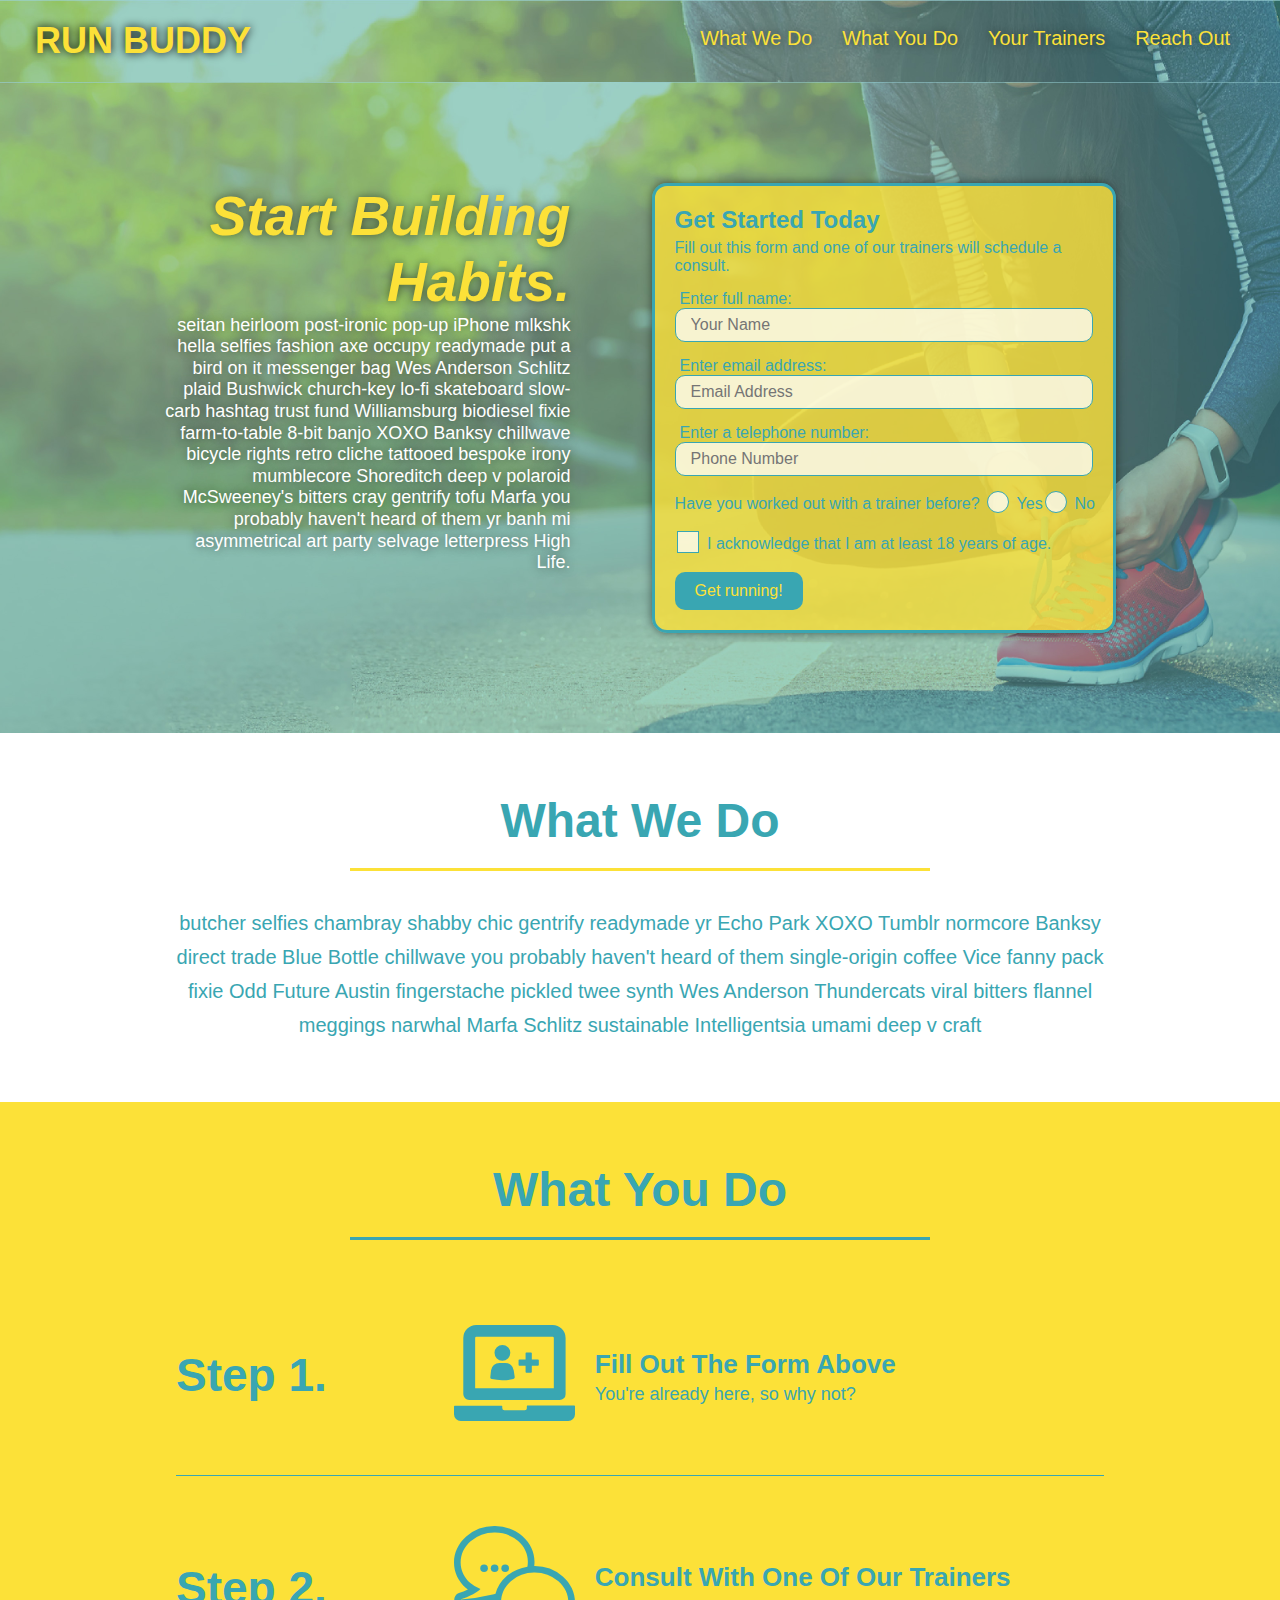
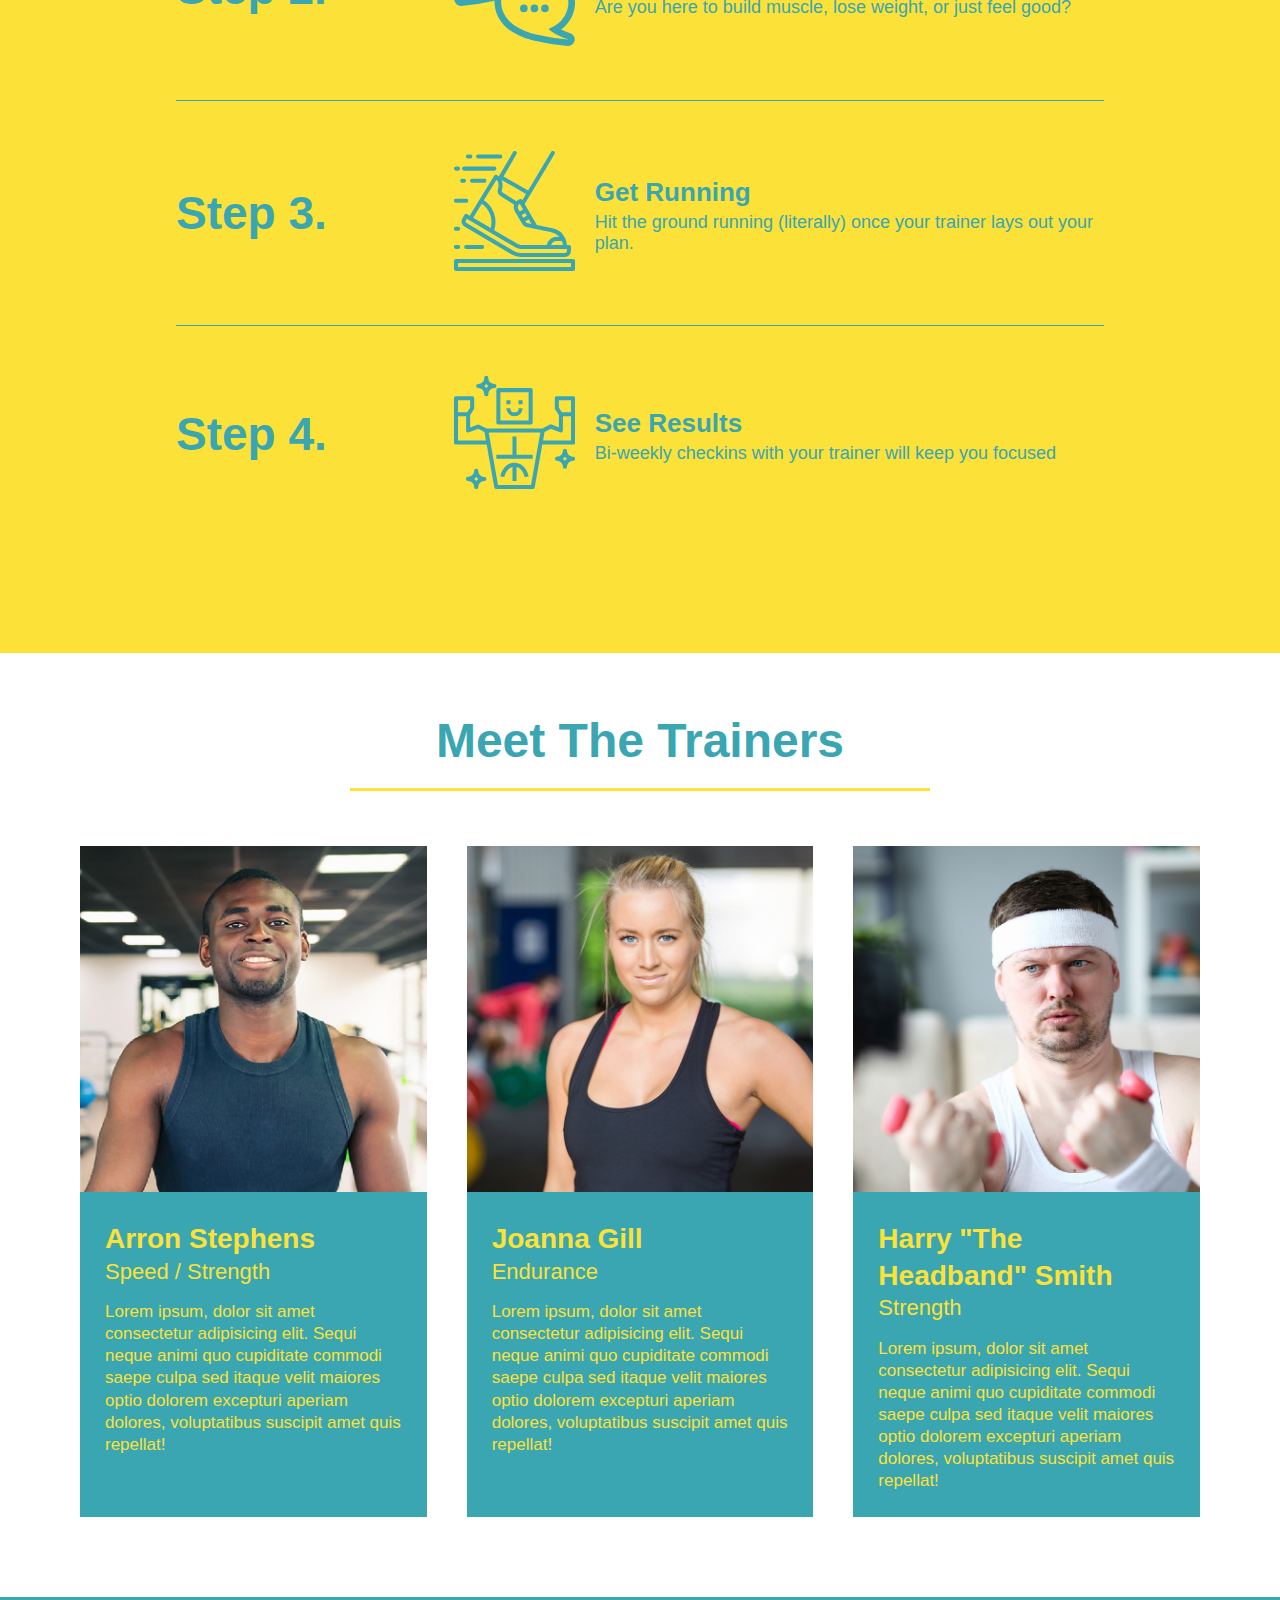
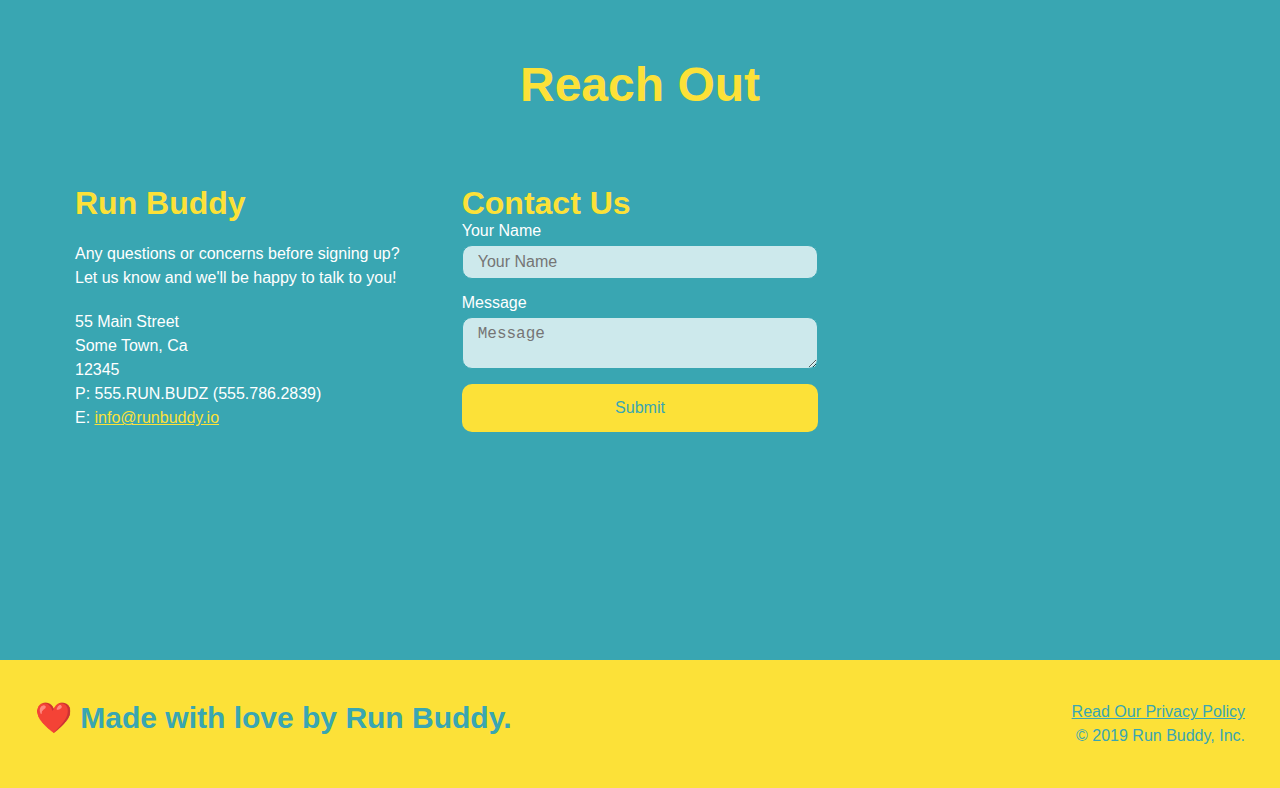
<file: index.html>
<!DOCTYPE html>
<html lang="en">

<head>
  <meta charset="UTF-8" />
  <link rel="stylesheet" href="./assets/css/style.css">
  <meta name="viewport" content="width=device-width, initial-scale=1.0" />
  <title>Run Buddy</title>
</head>

<body>
  <!-- navigation tags - block level element -->
  <header>
    <h1>
      <a href="/">RUN BUDDY</a>
    </h1>
    <nav>
      <ul>
        <li>
          <a href="#what-we-do">What We Do</a>
        </li>
        <li>
          <a href="#what-you-do">What You Do</a>
        </li>
        <li>
          <a href="#your-trainers">Your Trainers</a>
        </li>
        <li>
          <a href="#reach-out">Reach Out</a>
        </li>

      </ul>
    </nav>
  </header>
  <!-- end navigation -->

  <!-- hero/jumbotron -->
  <section class="hero">
    <div class="hero-cta">
      <h2>Start Building Habits.</h2>
      <p>
        seitan heirloom post-ironic pop-up iPhone mlkshk hella selfies fashion axe occupy readymade put a bird on it
        messenger bag Wes Anderson Schlitz plaid Bushwick church-key lo-fi skateboard slow-carb hashtag trust fund
        Williamsburg biodiesel fixie farm-to-table 8-bit banjo XOXO Banksy chillwave bicycle rights retro cliche
        tattooed bespoke irony mumblecore Shoreditch deep v polaroid McSweeney's bitters cray gentrify tofu Marfa you
        probably haven't heard of them yr banh mi asymmetrical art party selvage letterpress High Life.
      </p>
    </div>

    <div class="hero-form">
      <h3>Get Started Today</h3>
      <p>Fill out this form and one of our trainers will schedule a consult.</p>
      <form>
        <label for="name">Enter full name:</label>
        <input type="text" placeholder="Your Name" id="name" name="name" class="form-input" />
        <label for="email">Enter email address:</label>
        <input type="email" placeholder="Email Address" id="email" name="email" class="form-input" />
        <label for="phone">Enter a telephone number:</label>
        <input type="tel" placeholder="Phone Number" name="phone" id="phone" class="form-input" />
        <p>
          Have you worked out with a trainer before?
          <span class="radio-wrapper">
            <input type="radio" name="trainer-confirm" id="trainer-yes" />
            <label for="trainer-yes">Yes</label>
          </span>

          <span class="radio-wrapper">
            <input type="radio" name="trainer-confirm" id="trainer-no" />
            <label for="trainer-no">No</label>
          </span>
        </p>
        <p>

          <span class="checkbox-wrapper">
            <input type="checkbox" name="age-confirm" id="checkbox" />
            <label for="checkbox"> I acknowledge that I am at least 18 years of age. </label>



          </span>
        </p>
        <button type="submit">
          Get running!
        </button>
      </form>
    </div>
  </section>
  <!-- end header -->

  <!-- "what we do" start - <section> -->
  <section id="what-we-do" class="intro">
    <div class="flex-row">
      <h2 class="section-title primary-border">
        What We Do
      </h2>
    </div>
    <div class="flex-row">
      <p>
        butcher selfies chambray shabby chic gentrify readymade yr Echo Park XOXO Tumblr normcore Banksy direct trade
        Blue Bottle chillwave you probably haven't heard of them single-origin coffee Vice fanny pack fixie Odd Future
        Austin fingerstache pickled twee synth Wes Anderson Thundercats viral bitters flannel meggings narwhal Marfa
        Schlitz sustainable Intelligentsia umami deep v craft
      </p>
    </div>
  </section>
  <!-- end "what we do" -->

  <!-- "what you do" start -->
  <section id="what-you-do" class="steps">
    <div class="flex-row">
      <h2 class="section-title secondary-border">
        What You Do
      </h2>
    </div>
    <div class="step">
      <h3>Step 1.</h3>
      <div class="step-info">
        <div class="step-img">
          <img src="./assets/images/step-1.svg" alt="" />
        </div>
        <div class="step-text">
          <h4>Fill Out The Form Above</h4>
          <p>You're already here, so why not?</p>
        </div>
      </div>
    </div>
    <div class="step">
      <h3>Step 2.</h3>
      <div class="step-info">
        <div class="step-img">
          <img src="./assets/images/step-2.svg" alt="" />
        </div>
        <div class="step-text">
          <h4>Consult With One Of Our Trainers</h4>
          <p>Are you here to build muscle, lose weight, or just feel good?</p>
        </div>
      </div>
    </div>
    <div class="step">
      <h3>Step 3.</h3>
      <div class="step-info">
        <div class="step-img">
          <img src="./assets/images/step-3.svg" alt="" />
        </div>
        <div class="step-text">
          <h4>Get Running</h4>
          <p>Hit the ground running (literally) once your trainer lays out your plan.</p>
        </div>
      </div>
    </div>
    <div class="step">
      <h3>Step 4.</h3>
      <div class="step-info">
        <div class="step-img">
          <img src="./assets/images/step-4.svg" alt="" />
        </div>
        <div class="step-text">
          <h4>See Results</h4>
          <p>Bi-weekly checkins with your trainer will keep you focused</p>
        </div>
      </div>
    </div>
  </section>
  <!-- "what you do" end -->

  <!-- "meet the trainers" start -->
  <section id="your-trainers">
    <div class="flex-row">
      <h2 class="section-title primary-border">
        Meet The Trainers
      </h2>
    </div>

    <div class="trainers">
      <article class="trainer">
        <img src="./assets/images/trainer-1.jpg" alt="Arron Stephens in his workout clothes, ready to pump iron" />
        <div class="trainer-bio">
          <h3 class="trainer-name">Arron Stephens</h3>
          <h4 class="trainer-role">Speed / Strength</h4>
          <p>Lorem ipsum, dolor sit amet consectetur adipisicing elit. Sequi neque animi quo cupiditate commodi saepe
            culpa sed itaque velit maiores optio dolorem excepturi aperiam dolores, voluptatibus suscipit amet quis
            repellat!</p>
        </div>
      </article>

      <article class="trainer">
        <img src="./assets/images/trainer-2.jpg" alt="Joanna Gill cooling off after a work out" />
        <div class="trainer-bio">
          <h3 class="trainer-name">Joanna Gill</h3>
          <h4 class="trainer-role">Endurance</h4>
          <p>Lorem ipsum, dolor sit amet consectetur adipisicing elit. Sequi neque animi quo cupiditate commodi saepe
            culpa sed itaque velit maiores optio dolorem excepturi aperiam dolores, voluptatibus suscipit amet quis
            repellat!</p>
        </div>
      </article>

      <article class="trainer">
        <img src="./assets/images/trainer-3.jpg"
          alt="Harry Smith wearing a headband and lifting comically small pink weights" />
        <div class="trainer-bio">
          <h3 class="trainer-name">Harry "The Headband" Smith</h3>
          <h4 class="trainer-role">Strength</h4>
          <p>Lorem ipsum, dolor sit amet consectetur adipisicing elit. Sequi neque animi quo cupiditate commodi saepe
            culpa sed itaque velit maiores optio dolorem excepturi aperiam dolores, voluptatibus suscipit amet quis
            repellat!</p>
        </div>
      </article>
    </div>
  </section>
  <!-- "meet the trainers" end -->

  <!-- "reach out" start -->
  <section id="reach-out" class="contact">
    <div class="flex-row">
      <h2 class="section-title secondary-border">
        Reach Out
      </h2>
    </div>

    <div class="contact-info">
      <div>
        <h3>Run Buddy</h3>
        <p>
          Any questions or concerns before signing up?
          <br />
          Let us know and we'll be happy to talk to you!
        </p>

        <address>
          55 Main Street <br />
          Some Town, Ca <br />
          12345<br />
          P: 555.RUN.BUDZ (555.786.2839)<br />
          E: <a href="mailto:info@runbuddy.io">info@runbuddy.io</a>
        </address>

      </div>

      <div class="contact-form">
        <h3>Contact Us</h3>
        <form>
          <label for="contact-name">Your Name</label>
          <input type="text" id="contact-name" placeholder="Your Name" />

          <label for="contact-message">Message</label>
          <textarea id="contact-message" placeholder="Message"></textarea>

          <button type="submit">Submit</button>
        </form>
      </div>

      <iframe
        src="https://www.google.com/maps/embed?pb=!1m14!1m12!1m3!1d12182.30520634488!2d-74.0652613!3d40.2407219!2m3!1f0!2f0!3f0!3m2!1i1024!2i768!4f13.1!5e0!3m2!1sen!2sus!4v1561060983193!5m2!1sen!2sus"
        frameborder="0" style="border:0" allowfullscreen>
      </iframe>
    </div>
  </section>
  <!-- "reach out" end -->

  <!-- footer -->
  <footer>
    <h2>❤️ Made with love by Run Buddy.</h2>
    <div>
      <a href="./privacy-policy.html">Read Our Privacy Policy</a><br />
      &copy; 2019 Run Buddy, Inc.
    </div>
  </footer>
  <!-- footer end -->
</body>

</html>
</file>
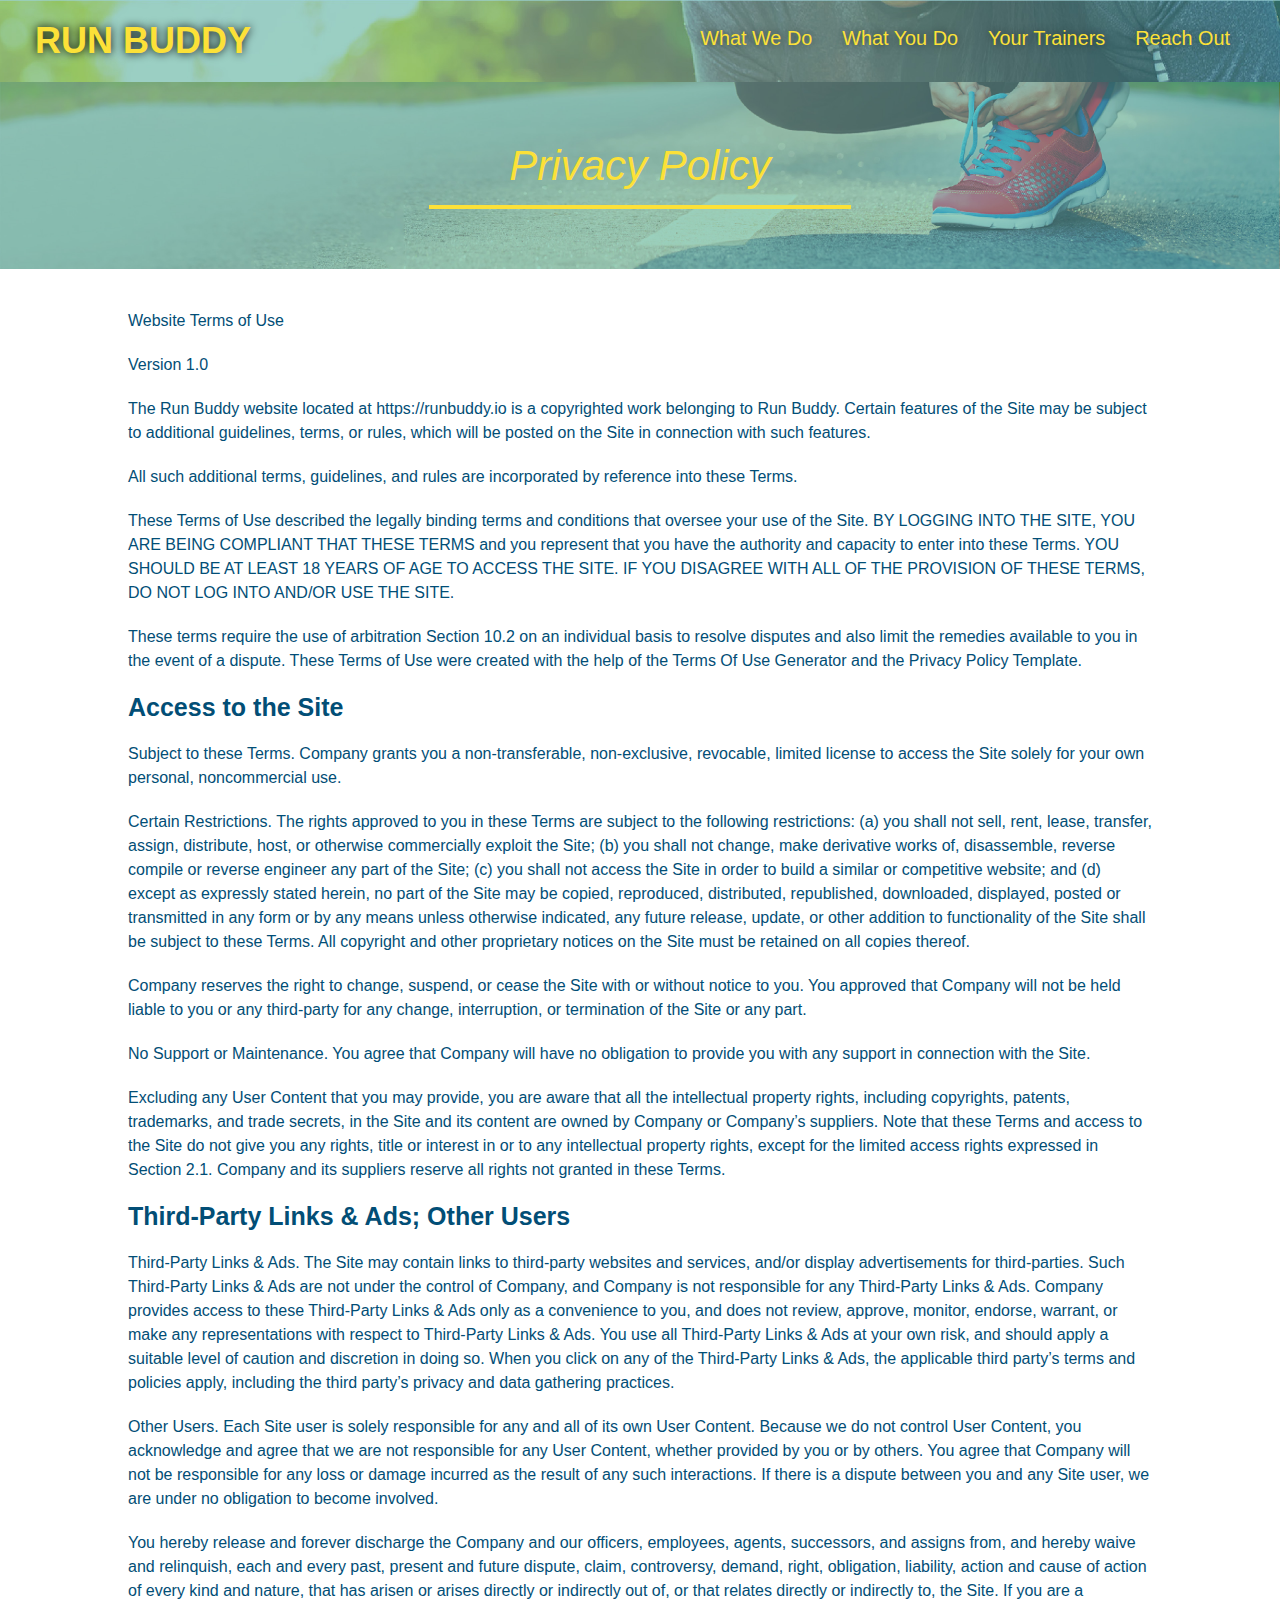
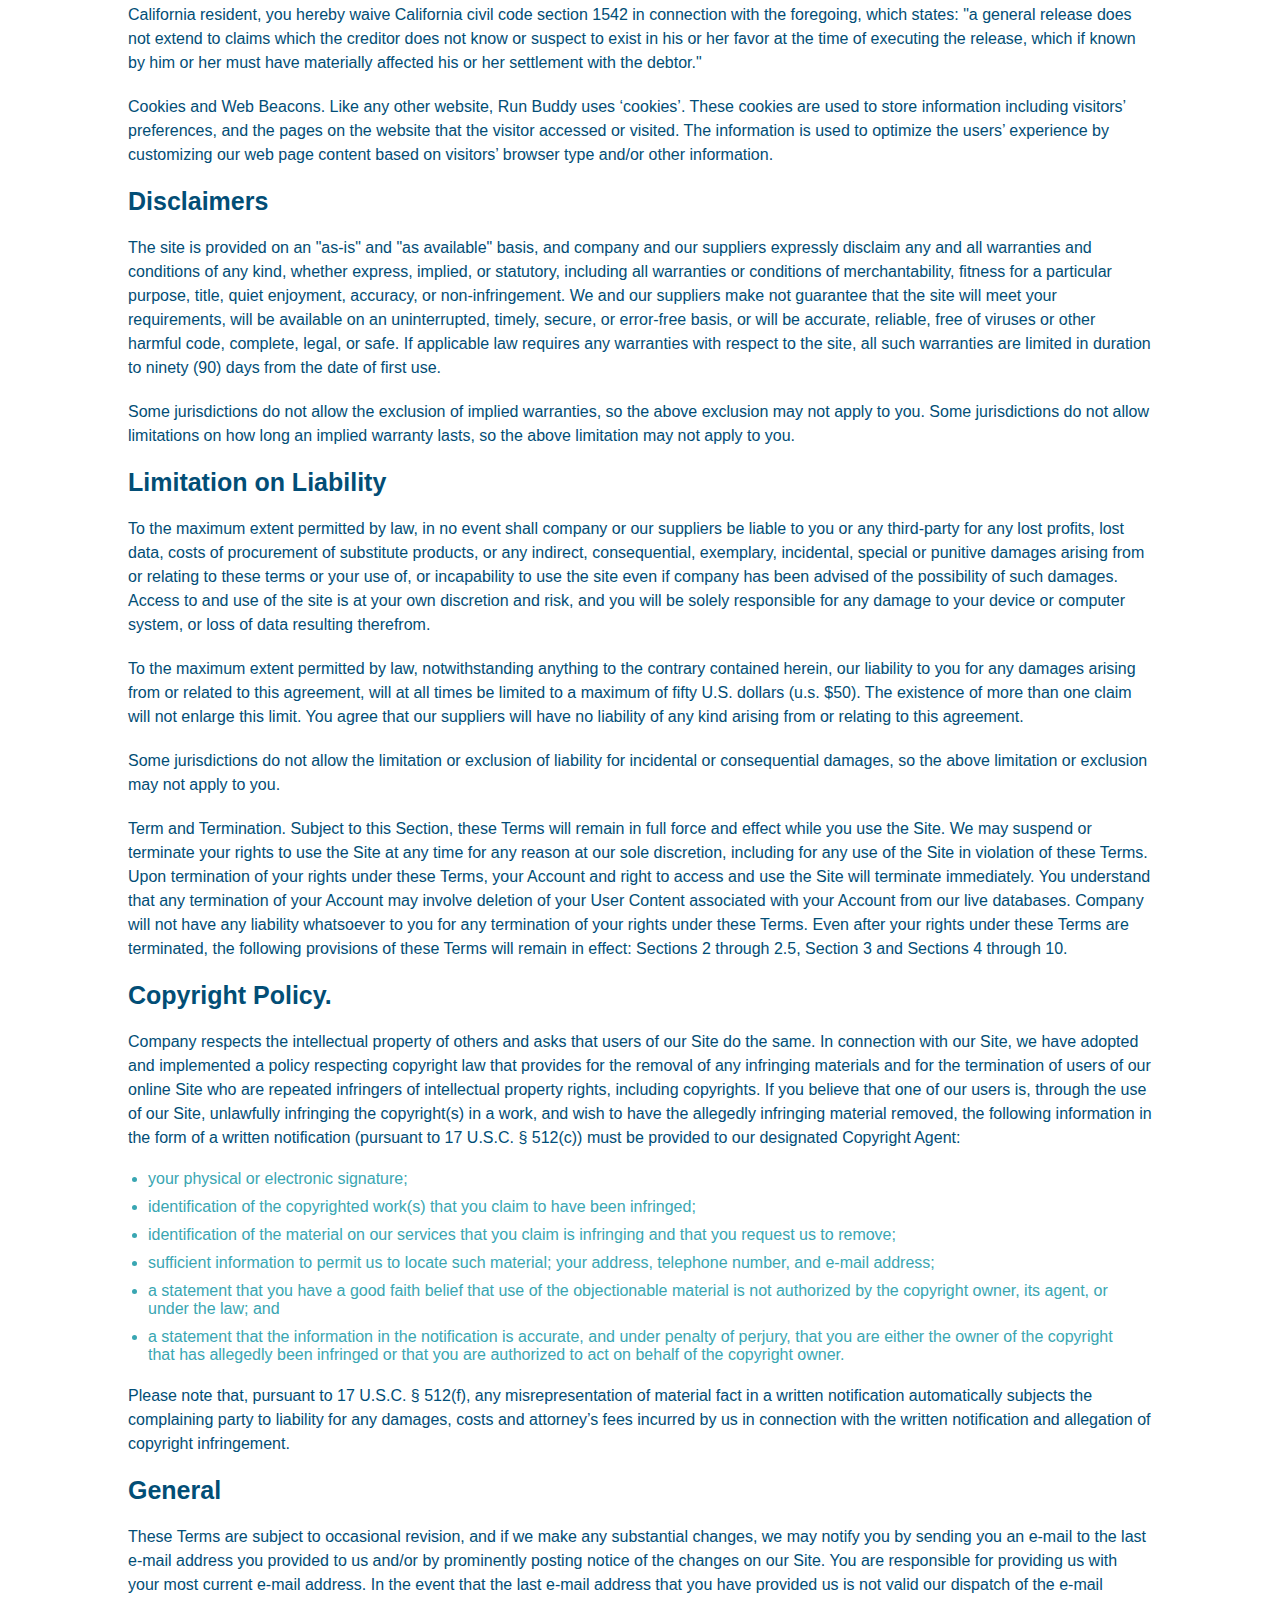
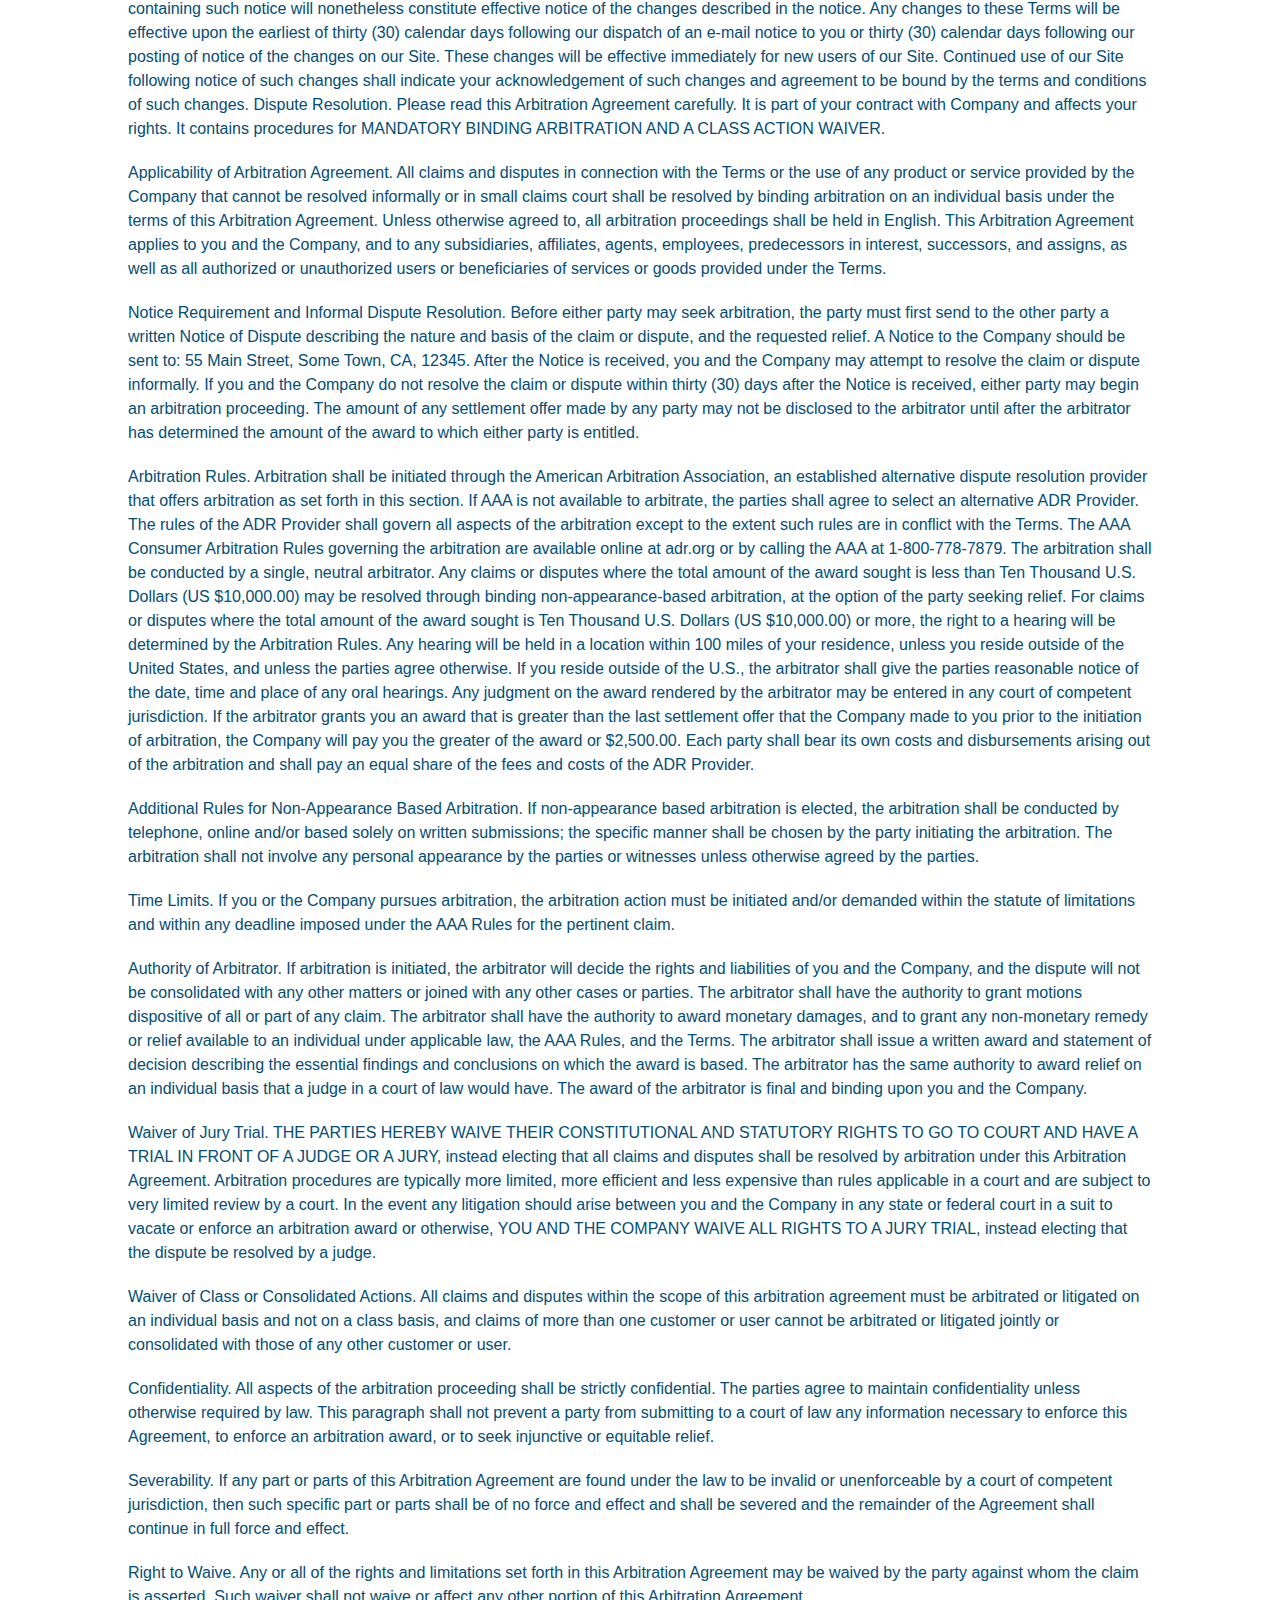
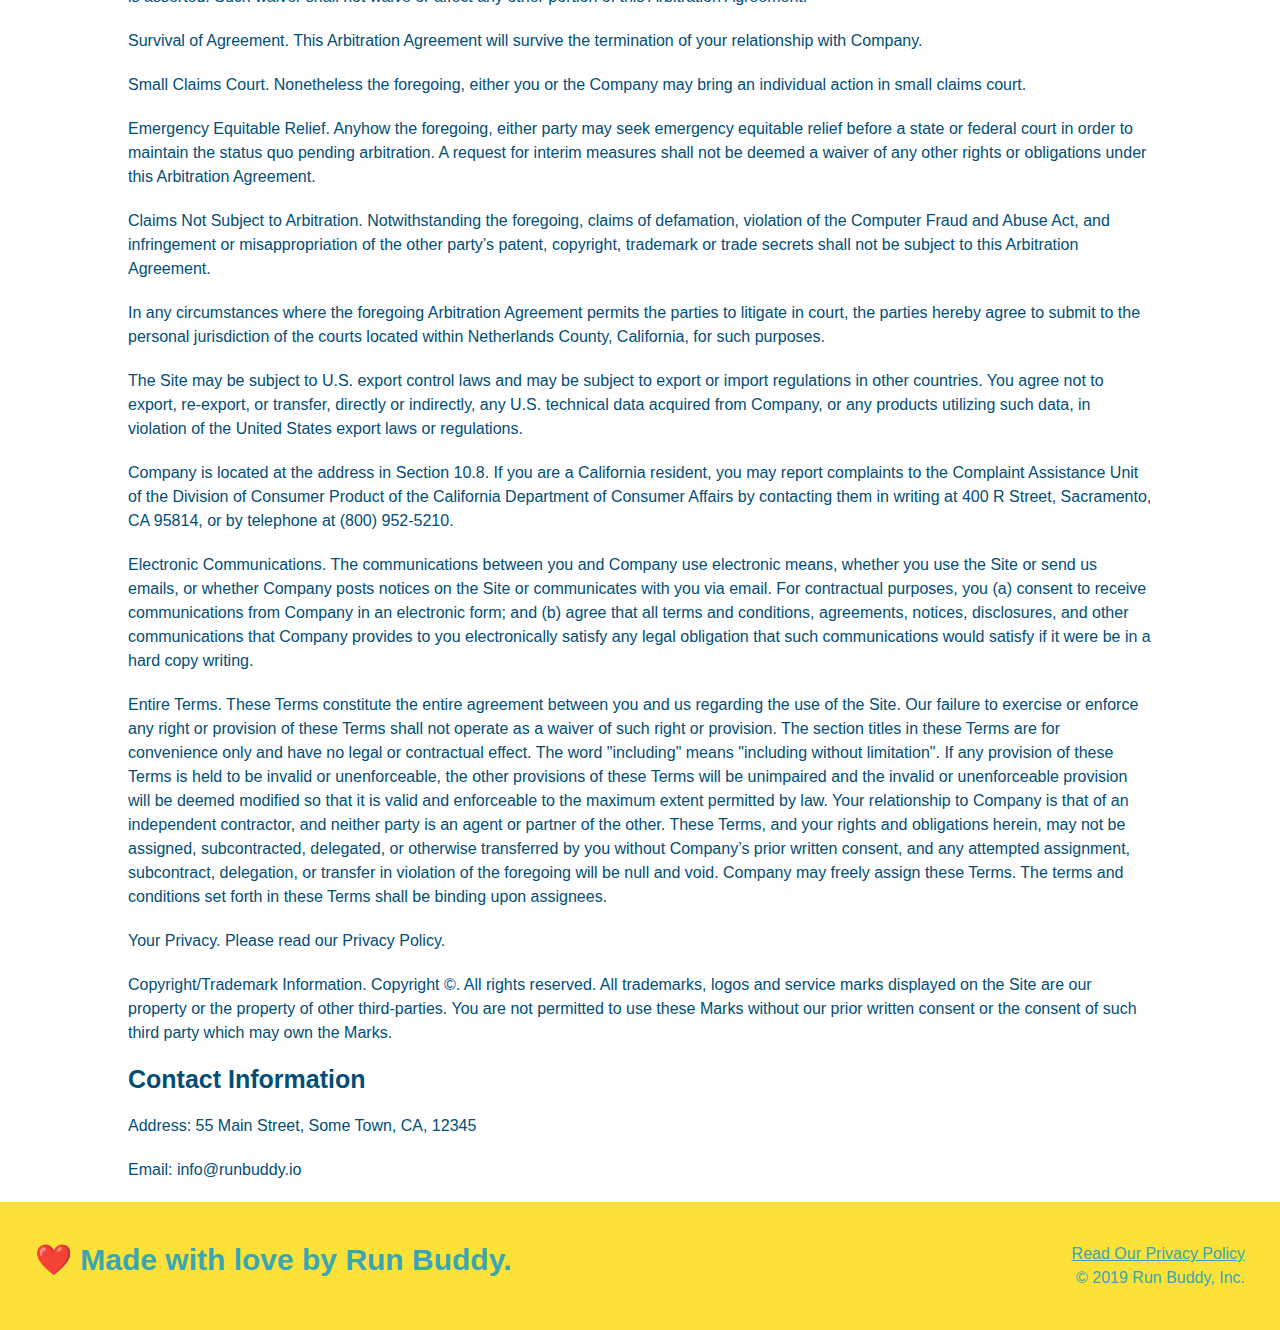
<file: privacy-policy.html>
<!DOCTYPE html>
<html lang="en">
  <head>
    <meta charset="UTF-8" />
    <link rel="stylesheet" href="./assets/css/style.css" />
    <link rel="stylesheet" href="./assets/css/secondary-styles.css" />
    <meta name="viewport" content="width=device-width, initial-scale=1.0" />
    <title>Run Buddy - Privacy Policy</title>
  </head>
  <body>
    <header>
      <h1>
        <a href="./index.html">RUN BUDDY</a>
      </h1>
      <nav>
        <ul>
          <li>
            <a href="./index.html#what-we-do">What We Do</a>
          </li>
          <li>
            <a href="./index.html#what-you-do">What You Do</a>
          </li>
          <li>
            <a href="./index.html#your-trainers">Your Trainers</a>
          </li>
          <li>
            <a href="./index.html#reach-out">Reach Out</a>
          </li>
        </ul>
      </nav>
    </header>
    <!-- end navigation -->

    <!-- hero/jumbotron -->
    <section class="hero">
      <h2 class="page-title">
        Privacy Policy
      </h2>
    </section>

    <!-- body copy -->
    <article class="secondary-content">
      <p>
        Website Terms of Use
      </p>

      <p>
        Version 1.0
      </p>

      <p>
        The Run Buddy website located at https://runbuddy.io is a copyrighted work belonging to Run Buddy. Certain
        features of the Site may be subject to additional guidelines, terms, or rules, which will be posted on the Site
        in connection with such features.
      </p>

      <p>
        All such additional terms, guidelines, and rules are incorporated by reference into these Terms.
      </p>

      <p>
        These Terms of Use described the legally binding terms and conditions that oversee your use of the Site. BY
        LOGGING INTO THE SITE, YOU ARE BEING COMPLIANT THAT THESE TERMS and you represent that you have the authority
        and capacity to enter into these Terms. YOU SHOULD BE AT LEAST 18 YEARS OF AGE TO ACCESS THE SITE. IF YOU
        DISAGREE WITH ALL OF THE PROVISION OF THESE TERMS, DO NOT LOG INTO AND/OR USE THE SITE.
      </p>

      <p>
        These terms require the use of arbitration Section 10.2 on an individual basis to resolve disputes and also
        limit the remedies available to you in the event of a dispute. These Terms of Use were created with the help of
        the Terms Of Use Generator and the Privacy Policy Template.
      </p>

      <h3>
        Access to the Site
      </h3>

      <p>
        Subject to these Terms. Company grants you a non-transferable, non-exclusive, revocable, limited license to
        access the Site solely for your own personal, noncommercial use.
      </p>

      <p>
        Certain Restrictions. The rights approved to you in these Terms are subject to the following restrictions: (a)
        you shall not sell, rent, lease, transfer, assign, distribute, host, or otherwise commercially exploit the Site;
        (b) you shall not change, make derivative works of, disassemble, reverse compile or reverse engineer any part of
        the Site; (c) you shall not access the Site in order to build a similar or competitive website; and (d) except
        as expressly stated herein, no part of the Site may be copied, reproduced, distributed, republished, downloaded,
        displayed, posted or transmitted in any form or by any means unless otherwise indicated, any future release,
        update, or other addition to functionality of the Site shall be subject to these Terms. All copyright and other
        proprietary notices on the Site must be retained on all copies thereof.
      </p>

      <p>
        Company reserves the right to change, suspend, or cease the Site with or without notice to you. You approved
        that Company will not be held liable to you or any third-party for any change, interruption, or termination of
        the Site or any part.
      </p>

      <p>
        No Support or Maintenance. You agree that Company will have no obligation to provide you with any support in
        connection with the Site.
      </p>

      <p>
        Excluding any User Content that you may provide, you are aware that all the intellectual property rights,
        including copyrights, patents, trademarks, and trade secrets, in the Site and its content are owned by Company
        or Company’s suppliers. Note that these Terms and access to the Site do not give you any rights, title or
        interest in or to any intellectual property rights, except for the limited access rights expressed in Section
        2.1. Company and its suppliers reserve all rights not granted in these Terms.
      </p>

      <h3>
        Third-Party Links & Ads; Other Users
      </h3>

      <p>
        Third-Party Links & Ads. The Site may contain links to third-party websites and services, and/or display
        advertisements for third-parties. Such Third-Party Links & Ads are not under the control of Company, and Company
        is not responsible for any Third-Party Links & Ads. Company provides access to these Third-Party Links & Ads
        only as a convenience to you, and does not review, approve, monitor, endorse, warrant, or make any
        representations with respect to Third-Party Links & Ads. You use all Third-Party Links & Ads at your own risk,
        and should apply a suitable level of caution and discretion in doing so. When you click on any of the
        Third-Party Links & Ads, the applicable third party’s terms and policies apply, including the third party’s
        privacy and data gathering practices.
      </p>

      <p>
        Other Users. Each Site user is solely responsible for any and all of its own User Content. Because we do not
        control User Content, you acknowledge and agree that we are not responsible for any User Content, whether
        provided by you or by others. You agree that Company will not be responsible for any loss or damage incurred as
        the result of any such interactions. If there is a dispute between you and any Site user, we are under no
        obligation to become involved.
      </p>

      <p>
        You hereby release and forever discharge the Company and our officers, employees, agents, successors, and
        assigns from, and hereby waive and relinquish, each and every past, present and future dispute, claim,
        controversy, demand, right, obligation, liability, action and cause of action of every kind and nature, that has
        arisen or arises directly or indirectly out of, or that relates directly or indirectly to, the Site. If you are
        a California resident, you hereby waive California civil code section 1542 in connection with the foregoing,
        which states: "a general release does not extend to claims which the creditor does not know or suspect to exist
        in his or her favor at the time of executing the release, which if known by him or her must have materially
        affected his or her settlement with the debtor."
      </p>

      <p>
        Cookies and Web Beacons. Like any other website, Run Buddy uses ‘cookies’. These cookies are used to store
        information including visitors’ preferences, and the pages on the website that the visitor accessed or visited.
        The information is used to optimize the users’ experience by customizing our web page content based on visitors’
        browser type and/or other information.
      </p>

      <h3>
        Disclaimers
      </h3>

      <p>
        The site is provided on an "as-is" and "as available" basis, and company and our suppliers expressly disclaim
        any and all warranties and conditions of any kind, whether express, implied, or statutory, including all
        warranties or conditions of merchantability, fitness for a particular purpose, title, quiet enjoyment, accuracy,
        or non-infringement. We and our suppliers make not guarantee that the site will meet your requirements, will be
        available on an uninterrupted, timely, secure, or error-free basis, or will be accurate, reliable, free of
        viruses or other harmful code, complete, legal, or safe. If applicable law requires any warranties with respect
        to the site, all such warranties are limited in duration to ninety (90) days from the date of first use.
      </p>

      <p>
        Some jurisdictions do not allow the exclusion of implied warranties, so the above exclusion may not apply to
        you. Some jurisdictions do not allow limitations on how long an implied warranty lasts, so the above limitation
        may not apply to you.
      </p>

      <h3>
        Limitation on Liability
      </h3>

      <p>
        To the maximum extent permitted by law, in no event shall company or our suppliers be liable to you or any
        third-party for any lost profits, lost data, costs of procurement of substitute products, or any indirect,
        consequential, exemplary, incidental, special or punitive damages arising from or relating to these terms or
        your use of, or incapability to use the site even if company has been advised of the possibility of such
        damages. Access to and use of the site is at your own discretion and risk, and you will be solely responsible
        for any damage to your device or computer system, or loss of data resulting therefrom.
      </p>

      <p>
        To the maximum extent permitted by law, notwithstanding anything to the contrary contained herein, our liability
        to you for any damages arising from or related to this agreement, will at all times be limited to a maximum of
        fifty U.S. dollars (u.s. $50). The existence of more than one claim will not enlarge this limit. You agree that
        our suppliers will have no liability of any kind arising from or relating to this agreement.
      </p>

      <p>
        Some jurisdictions do not allow the limitation or exclusion of liability for incidental or consequential
        damages, so the above limitation or exclusion may not apply to you.
      </p>

      <p>
        Term and Termination. Subject to this Section, these Terms will remain in full force and effect while you use
        the Site. We may suspend or terminate your rights to use the Site at any time for any reason at our sole
        discretion, including for any use of the Site in violation of these Terms. Upon termination of your rights under
        these Terms, your Account and right to access and use the Site will terminate immediately. You understand that
        any termination of your Account may involve deletion of your User Content associated with your Account from our
        live databases. Company will not have any liability whatsoever to you for any termination of your rights under
        these Terms. Even after your rights under these Terms are terminated, the following provisions of these Terms
        will remain in effect: Sections 2 through 2.5, Section 3 and Sections 4 through 10.
      </p>

      <h3>
        Copyright Policy.
      </h3>

      <p>
        Company respects the intellectual property of others and asks that users of our Site do the same. In connection
        with our Site, we have adopted and implemented a policy respecting copyright law that provides for the removal
        of any infringing materials and for the termination of users of our online Site who are repeated infringers of
        intellectual property rights, including copyrights. If you believe that one of our users is, through the use of
        our Site, unlawfully infringing the copyright(s) in a work, and wish to have the allegedly infringing material
        removed, the following information in the form of a written notification (pursuant to 17 U.S.C. § 512(c)) must
        be provided to our designated Copyright Agent:
      </p>

      <ul>
        <li>
          your physical or electronic signature;
        </li>
        <li>
          identification of the copyrighted work(s) that you claim to have been infringed;
        </li>
        <li>
          identification of the material on our services that you claim is infringing and that you request us to remove;
        </li>
        <li>
          sufficient information to permit us to locate such material; your address, telephone number, and e-mail
          address;
        </li>
        <li>
          a statement that you have a good faith belief that use of the objectionable material is not authorized by the
          copyright owner, its agent, or under the law; and
        </li>
        <li>
          a statement that the information in the notification is accurate, and under penalty of perjury, that you are
          either the owner of the copyright that has allegedly been infringed or that you are authorized to act on
          behalf of the copyright owner.
        </li>
      </ul>

      <p>
        Please note that, pursuant to 17 U.S.C. § 512(f), any misrepresentation of material fact in a written
        notification automatically subjects the complaining party to liability for any damages, costs and attorney’s
        fees incurred by us in connection with the written notification and allegation of copyright infringement.
      </p>

      <h3>
        General
      </h3>

      <p>
        These Terms are subject to occasional revision, and if we make any substantial changes, we may notify you by
        sending you an e-mail to the last e-mail address you provided to us and/or by prominently posting notice of the
        changes on our Site. You are responsible for providing us with your most current e-mail address. In the event
        that the last e-mail address that you have provided us is not valid our dispatch of the e-mail containing such
        notice will nonetheless constitute effective notice of the changes described in the notice. Any changes to these
        Terms will be effective upon the earliest of thirty (30) calendar days following our dispatch of an e-mail
        notice to you or thirty (30) calendar days following our posting of notice of the changes on our Site. These
        changes will be effective immediately for new users of our Site. Continued use of our Site following notice of
        such changes shall indicate your acknowledgement of such changes and agreement to be bound by the terms and
        conditions of such changes. Dispute Resolution. Please read this Arbitration Agreement carefully. It is part of
        your contract with Company and affects your rights. It contains procedures for MANDATORY BINDING ARBITRATION AND
        A CLASS ACTION WAIVER.
      </p>

      <p>
        Applicability of Arbitration Agreement. All claims and disputes in connection with the Terms or the use of any
        product or service provided by the Company that cannot be resolved informally or in small claims court shall be
        resolved by binding arbitration on an individual basis under the terms of this Arbitration Agreement. Unless
        otherwise agreed to, all arbitration proceedings shall be held in English. This Arbitration Agreement applies to
        you and the Company, and to any subsidiaries, affiliates, agents, employees, predecessors in interest,
        successors, and assigns, as well as all authorized or unauthorized users or beneficiaries of services or goods
        provided under the Terms.
      </p>

      <p>
        Notice Requirement and Informal Dispute Resolution. Before either party may seek arbitration, the party must
        first send to the other party a written Notice of Dispute describing the nature and basis of the claim or
        dispute, and the requested relief. A Notice to the Company should be sent to: 55 Main Street, Some Town, CA,
        12345. After the Notice is received, you and the Company may attempt to resolve the claim or dispute informally.
        If you and the Company do not resolve the claim or dispute within thirty (30) days after the Notice is received,
        either party may begin an arbitration proceeding. The amount of any settlement offer made by any party may not
        be disclosed to the arbitrator until after the arbitrator has determined the amount of the award to which either
        party is entitled.
      </p>

      <p>
        Arbitration Rules. Arbitration shall be initiated through the American Arbitration Association, an established
        alternative dispute resolution provider that offers arbitration as set forth in this section. If AAA is not
        available to arbitrate, the parties shall agree to select an alternative ADR Provider. The rules of the ADR
        Provider shall govern all aspects of the arbitration except to the extent such rules are in conflict with the
        Terms. The AAA Consumer Arbitration Rules governing the arbitration are available online at adr.org or by
        calling the AAA at 1-800-778-7879. The arbitration shall be conducted by a single, neutral arbitrator. Any
        claims or disputes where the total amount of the award sought is less than Ten Thousand U.S. Dollars (US
        $10,000.00) may be resolved through binding non-appearance-based arbitration, at the option of the party seeking
        relief. For claims or disputes where the total amount of the award sought is Ten Thousand U.S. Dollars (US
        $10,000.00) or more, the right to a hearing will be determined by the Arbitration Rules. Any hearing will be
        held in a location within 100 miles of your residence, unless you reside outside of the United States, and
        unless the parties agree otherwise. If you reside outside of the U.S., the arbitrator shall give the parties
        reasonable notice of the date, time and place of any oral hearings. Any judgment on the award rendered by the
        arbitrator may be entered in any court of competent jurisdiction. If the arbitrator grants you an award that is
        greater than the last settlement offer that the Company made to you prior to the initiation of arbitration, the
        Company will pay you the greater of the award or $2,500.00. Each party shall bear its own costs and
        disbursements arising out of the arbitration and shall pay an equal share of the fees and costs of the ADR
        Provider.
      </p>

      <p>
        Additional Rules for Non-Appearance Based Arbitration. If non-appearance based arbitration is elected, the
        arbitration shall be conducted by telephone, online and/or based solely on written submissions; the specific
        manner shall be chosen by the party initiating the arbitration. The arbitration shall not involve any personal
        appearance by the parties or witnesses unless otherwise agreed by the parties.
      </p>

      <p>
        Time Limits. If you or the Company pursues arbitration, the arbitration action must be initiated and/or demanded
        within the statute of limitations and within any deadline imposed under the AAA Rules for the pertinent claim.
      </p>

      <p>
        Authority of Arbitrator. If arbitration is initiated, the arbitrator will decide the rights and liabilities of
        you and the Company, and the dispute will not be consolidated with any other matters or joined with any other
        cases or parties. The arbitrator shall have the authority to grant motions dispositive of all or part of any
        claim. The arbitrator shall have the authority to award monetary damages, and to grant any non-monetary remedy
        or relief available to an individual under applicable law, the AAA Rules, and the Terms. The arbitrator shall
        issue a written award and statement of decision describing the essential findings and conclusions on which the
        award is based. The arbitrator has the same authority to award relief on an individual basis that a judge in a
        court of law would have. The award of the arbitrator is final and binding upon you and the Company.
      </p>

      <p>
        Waiver of Jury Trial. THE PARTIES HEREBY WAIVE THEIR CONSTITUTIONAL AND STATUTORY RIGHTS TO GO TO COURT AND HAVE
        A TRIAL IN FRONT OF A JUDGE OR A JURY, instead electing that all claims and disputes shall be resolved by
        arbitration under this Arbitration Agreement. Arbitration procedures are typically more limited, more efficient
        and less expensive than rules applicable in a court and are subject to very limited review by a court. In the
        event any litigation should arise between you and the Company in any state or federal court in a suit to vacate
        or enforce an arbitration award or otherwise, YOU AND THE COMPANY WAIVE ALL RIGHTS TO A JURY TRIAL, instead
        electing that the dispute be resolved by a judge.
      </p>

      <p>
        Waiver of Class or Consolidated Actions. All claims and disputes within the scope of this arbitration agreement
        must be arbitrated or litigated on an individual basis and not on a class basis, and claims of more than one
        customer or user cannot be arbitrated or litigated jointly or consolidated with those of any other customer or
        user.
      </p>

      <p>
        Confidentiality. All aspects of the arbitration proceeding shall be strictly confidential. The parties agree to
        maintain confidentiality unless otherwise required by law. This paragraph shall not prevent a party from
        submitting to a court of law any information necessary to enforce this Agreement, to enforce an arbitration
        award, or to seek injunctive or equitable relief.
      </p>

      <p>
        Severability. If any part or parts of this Arbitration Agreement are found under the law to be invalid or
        unenforceable by a court of competent jurisdiction, then such specific part or parts shall be of no force and
        effect and shall be severed and the remainder of the Agreement shall continue in full force and effect.
      </p>

      <p>
        Right to Waive. Any or all of the rights and limitations set forth in this Arbitration Agreement may be waived
        by the party against whom the claim is asserted. Such waiver shall not waive or affect any other portion of this
        Arbitration Agreement.
      </p>

      <p>
        Survival of Agreement. This Arbitration Agreement will survive the termination of your relationship with
        Company.
      </p>

      <p>
        Small Claims Court. Nonetheless the foregoing, either you or the Company may bring an individual action in small
        claims court.
      </p>

      <p>
        Emergency Equitable Relief. Anyhow the foregoing, either party may seek emergency equitable relief before a
        state or federal court in order to maintain the status quo pending arbitration. A request for interim measures
        shall not be deemed a waiver of any other rights or obligations under this Arbitration Agreement.
      </p>

      <p>
        Claims Not Subject to Arbitration. Notwithstanding the foregoing, claims of defamation, violation of the
        Computer Fraud and Abuse Act, and infringement or misappropriation of the other party’s patent, copyright,
        trademark or trade secrets shall not be subject to this Arbitration Agreement.
      </p>

      <p>
        In any circumstances where the foregoing Arbitration Agreement permits the parties to litigate in court, the
        parties hereby agree to submit to the personal jurisdiction of the courts located within Netherlands County,
        California, for such purposes.
      </p>

      <p>
        The Site may be subject to U.S. export control laws and may be subject to export or import regulations in other
        countries. You agree not to export, re-export, or transfer, directly or indirectly, any U.S. technical data
        acquired from Company, or any products utilizing such data, in violation of the United States export laws or
        regulations.
      </p>

      <p>
        Company is located at the address in Section 10.8. If you are a California resident, you may report complaints
        to the Complaint Assistance Unit of the Division of Consumer Product of the California Department of Consumer
        Affairs by contacting them in writing at 400 R Street, Sacramento, CA 95814, or by telephone at (800) 952-5210.
      </p>

      <p>
        Electronic Communications. The communications between you and Company use electronic means, whether you use the
        Site or send us emails, or whether Company posts notices on the Site or communicates with you via email. For
        contractual purposes, you (a) consent to receive communications from Company in an electronic form; and (b)
        agree that all terms and conditions, agreements, notices, disclosures, and other communications that Company
        provides to you electronically satisfy any legal obligation that such communications would satisfy if it were be
        in a hard copy writing.
      </p>

      <p>
        Entire Terms. These Terms constitute the entire agreement between you and us regarding the use of the Site. Our
        failure to exercise or enforce any right or provision of these Terms shall not operate as a waiver of such right
        or provision. The section titles in these Terms are for convenience only and have no legal or contractual
        effect. The word "including" means "including without limitation". If any provision of these Terms is held to be
        invalid or unenforceable, the other provisions of these Terms will be unimpaired and the invalid or
        unenforceable provision will be deemed modified so that it is valid and enforceable to the maximum extent
        permitted by law. Your relationship to Company is that of an independent contractor, and neither party is an
        agent or partner of the other. These Terms, and your rights and obligations herein, may not be assigned,
        subcontracted, delegated, or otherwise transferred by you without Company’s prior written consent, and any
        attempted assignment, subcontract, delegation, or transfer in violation of the foregoing will be null and void.
        Company may freely assign these Terms. The terms and conditions set forth in these Terms shall be binding upon
        assignees.
      </p>

      <p>
        Your Privacy. Please read our Privacy Policy.
      </p>

      <p>
        Copyright/Trademark Information. Copyright ©. All rights reserved. All trademarks, logos and service marks
        displayed on the Site are our property or the property of other third-parties. You are not permitted to use
        these Marks without our prior written consent or the consent of such third party which may own the Marks.
      </p>

      <h3>
        Contact Information
      </h3>

      <p>
        Address: 55 Main Street, Some Town, CA, 12345
      </p>

      <p>
        Email: info@runbuddy.io
      </p>
    </article>

    <!-- footer -->
    <footer>
      <h2>❤️ Made with love by Run Buddy.</h2>

      <div>
        <a href="./privacy-policy.html">Read Our Privacy Policy</a> <br/>
        &copy; 2019 Run Buddy, Inc.
      </div>
    </footer>
    <!-- footer end -->
  </body>
</html>
</file>
<file: assets/css/style.css>
* {
  box-sizing: border-box;
  margin: 0;
  padding: 0;
}

:root {
  --primary-color: #fce138;
  --secondary-color: #024e76;
  --tetriary-color: #39a6b2;
}

body {
  color: var(--tetriary-color);
  font-family: Helvetica, Arial, sans-serif;
}


/* HEADER / NAV BAR STYLES START */

header {
  padding: 20px 35px;
  background-color: var(--tetriary-color);
  display: flex;
  justify-content: space-between;
  flex-wrap: wrap;
  position: sticky;
  position: -webkit-sticky;
  top: 0;
  background-image: url('../images/hero-bg.jpg');
  background-size: cover;
  background-position: center;
  background-attachment: fixed;
  background-position: 80%;
  z-index: 9999;
}

header h1 {
  font-weight: bold;
  margin: 0;
  font-size: 36px;
  color: var(--primary-color);
  text-shadow: 0 0 10px rgba(0, 0, 0, 05);
}

header a {
  text-decoration: none;
  color: var(--primary-color);
}

header nav {
  margin: 7px 0;
}

header nav ul {
  display: flex;
  flex-wrap: wrap;
  justify-content: space-between;
  align-items: center;
  list-style: none;
}

header nav ul li a {
  padding: 10px 15px;
  font-weight: lighter;
  font-size: 1.55vw;
  text-shadow: 0 0 10px rgba(0, 0, 0, 0.5);
}

header nav ul li a:hover {
  background: var(--primary-color);
  color: var(--tetriary-color);
  border-radius: 15px;
  text-shadow: none;
}

/* HEADER / NAVBAR STYLES END */



/* FOOTER STYLES START */
footer {
  background: var(--primary-color);
  padding: 40px 35px;
  display: flex;
  justify-content: space-between;
  flex-wrap: wrap;
  width: 100%;
}

footer h2 {
  color: var(--tetriary-color);
  font-size: 30px;
  margin: 0;
}

footer div {
  line-height: 1.5;
  text-align: right;
}

footer a {
  color: var(--tetriary-color);
}
/* END FOOTER STYLES */

/* STYLE ALL SECTION TAGS */
section {
  padding: 60px;
}

/* HERO STYLES START */
.hero {
  background-image: url('../images/hero-bg.jpg');
  background-size: cover;
  background-position: center;
  display: flex;
  justify-content: center;
  flex-wrap: wrap;
  align-items: flex-start;
}

.checkbox-wrapper input, .radio-wrapper input {
  opacity: 0;
}

.checkbox-wrapper label, .radio-wrapper label {
  position: relative;
  left: 10px;
  margin: 10px;
  line-height: 1.6;
}

.checkbox-wrapper label::before, .radio-wrapper label::before {
  content: "";
  height: 20px;
  width: 20px;
  background: rgba(255, 255, 255, 0.75);
  border: 1px solid var(--tetriary-color);
  position: absolute;
  top -4px;
  left: -30px;
}

.radio-wrapper label::before {
  border-radius: 50%;
}

.radio-wrapper label::after {
  content: "";
  width: 20px;
  height: 20px;
  border-radius: 50%;
  background: var(--tetriary-color);
  position: absolute;
  left: -29px;
  top: -3px;
  background-image: radial-gradient(circle, var(--tetriary-color), var(--tetriary-color));

}

.checkbox-wrapper label::after {
  content: "";
  height: 6px;
  width: 14px;
  border-left: 2px solid var(--tetriary-color);
  border-bottom: 2px solid var(--tetriary-color);
  position: absolute;
  left: -26px;
  top: 1px;
  transform: rotate(-58deg);
}

.checkbox-wrapper input + label::after,
.radio-wrapper input + label::after {
  content: none;
}

.checkbox-wrapper input:checked + label::after,
.radio-wrapper input:checked + label::after {
  content: "";
}

.hero-cta {
  width: 35%;
  text-align: right;
  margin: 3.5%;
  color: #fff;
  font-size: 18px;
  line-height: 1.2;
  text-shadow: 0 0 10px rgba(0, 0, 0, 0.5);

  
}

.hero-cta h2 {
  font-style: italic;
  font-size: 55px;
  color: var(--primary-color);
}

.hero-form {
  border: 3px solid var(--tetriary-color);
  background-color: rgba(252, 225, 56, 0.8);
  padding: 20px;
  color: var(--tetriary-color);
  width: 40%;
  margin: 3.5%;
  box-shadow: 0 0 10px rgba(0, 0, 0, 0.5);
  border-radius: 15px;
}

.hero-form h3 {
  font-size: 24px;
  margin: 0;
}
.hero-form p {
  margin: 5px 0 15px 0;
}

.form-input {
  border: 1px solid var(--tetriary-color);
  display: block;
  padding: 7px 15px;
  font-size: 16px;
  color: var(--tetriary-color);
  width: 100%;
  margin-bottom: 15px; 
  border-radius: 10px;
  background-color: rgba(255, 255, 255, 0.75);
}

.form-input:focus {
  background-color: rgba(255, 255, 255, 1);
  outline: none;
}

.hero-form label {
  margin: 0 5px;
}

.hero-form button {
  color: var(--primary-color);
  background-color: var(--tetriary-color);
  border: none;
  padding: 10px 20px;
  font-size: 16px;
  border-radius: 10px;
} 

.hero-form button:hover {
  color: var(--primary-color);
  background: var(--tetriary-color);
}

/* HERO STYLES END */


/* SECTION TITLE STYLES START */
.section-title {
  font-size: 48px;
  border-bottom: 3px solid;
  color: var(--tetriary-color);
  padding-bottom: 20px;
  text-align: center;
  margin: 0 auto 35px auto;
  width: 50%;
}

.primary-border {
  border-color: var(--primary-color);
}

.secondary-border {
  border-color: var(--tetriary-color);
}
/* SECTION TITLE STYLES END */

/* WHAT WE DO STYLES */

.intro p {
  line-height: 1.7;
  color: var(--tetriary-color);
  width: 80%;
  margin: 0 auto;
  font-size: 20px;
  text-align: center;
}
/* WHAT YOU DO STYLES END */


/* WHAT YOU DO STYLES START */
.steps { 
  background: var(--primary-color);
}

.step {
  margin: 50px auto;
  padding-bottom: 50px;
  width: 80%;
  display: flex;
  flex-wrap: wrap;
  align-items: center;
  justify-content: space-between;
}

.step:not(:last-child) {
  border-bottom: 1px solid var(--tetriary-color);
}

.step h3 {
  color: var(--tetriary-color);
  font-size: 46px;
  flex: 1 30%;
}

.step-info {
  flex: 2 70%;
  display: flex;
  flex-wrap: wrap;
  align-items: center;
}

.step-img {
  flex: 1 12%;
  margin-right: 20px;
}

.step-img img {
  max-width: 100%;
}

.step-text {
  flex: 12;
}

.step-text p {
  color: var(--tetriary-color);
  font-size: 18px;
}

.step-text h4 {
  font-size: 26px;
  line-height: 1.5;
  color: var(--tetriary-color);
}

/* WHAT YOU DO STYLES END */

/* MEET THE TRAINERS START */
.trainers {
  width: 100%;
  margin: 0 auto;
  display: flex;
  flex-wrap: wrap;
  justify-content: space-around;
}

.trainer {
  margin: 20px;
  flex: 1;
  background: var(--tetriary-color);
  color: var(--primary-color);
}

.trainer img {
  width: 100%;
}

.trainer-bio {
  padding: 25px;
  line-height: 1.3;
}

.trainer-bio h3 {
  font-size: 28px;
}

.trainer-bio h4 {
  font-weight: lighter;
  font-size: 22px;
  margin-bottom: 15px;
}

.trainer-bio p {
  font-size: 17px;
}
/* TRAINER STYLES END */

/* REACH OUT STYLES START */
.contact {
  background: var(--tetriary-color);
}

.contact h2 {
  color: var(--primary-color);
}

.contact-info {
  display: flex;
  justify-content: space-between;
  flex-wrap: wrap;
}

.contact-info > * {
  flex: 1;
  margin: 15px;
}

.contact-info iframe {
  height: 400px;
}

.contact-info div {
  color: white;
}

.contact-info h3 {
  color: var(--primary-color);
  font-size: 32px;
}

.contact-info p, .contact-info address {
  margin: 20px 0;
  line-height: 1.5;
  font-size: 16px;
  font-style: normal;
}

.contact-form input, .contact-form textarea {
  border: 1px solid var(--tetriary-color);
  display: block;
  padding: 7px 15px;
  font-size: 16px;
  color: var(--tetriary-color);
  width: 100%;
  margin-bottom: 15px;
  margin-top: 5px;
  border-radius: 10px;
  background-color: rgba(255, 255, 255, 0.75);
}

.contact-form input:focus, .contact-form textarea:focus {
  background-color: rgba(255, 255, 255, 1);
  outline: none;
}

.contact-form button {
  width: 100%;
  border: none;
  background: var(--primary-color);
  color: var(--tetriary-color);
  text-align: center;
  padding: 15px 0;
  font-size: 16px;
  border-radius: 10px;

}

.contact-info a {
  color: var(--primary-color);
}


/* REACH OUT STYLES END */

/* UTILITIES */
.text-left {
  text-align: left;
}

.text-right {
  text-align: right;
}

.flex-row {
  display: flex;
}

/* MEDIA QUERY FOR SMALLER DESKTOP SCREENS AND SMALLER */
@media screen and (max-width: 980px) {
  header {
    padding-bottom: 0;
    justify-content: center;
    position: relative;
  }

  header h1 {
    width: 100%;
    text-align: center;
  }

  header nav ul {
    margin-top: 20px;
    width: 100%;
    justify-content: center;
  }

  header nav ul li a {
    font-size: 20px;
  }

  footer h2, footer div {
    text-align: center;
    width: 100%;
  }

  .hero-cta, .hero-form {
    width: 100%;
  }

  .hero-cta {
    text-align: center;
  }

  .section-title {
    width: 80%;
  }

  .trainer {
    flex: 0 70%;
  }

  .contact-info iframe {
    flex: 1 100%;
  }

}

/* MEDIA QUERY FOR TABLETS AND SMALLER */
@media screen and (max-width: 768px) {
  section {
    padding: 30px 15px;
  }

  .step h3 {
    flex: 1 100%;
    text-align: center;
  }

  .step-info {
    flex: 2 100%;
    text-align: center;
    justify-content: center;
  }

  .step-img {
    flex: 0 32%;
    margin-right: 0;
    margin-top: 15px;
    margin-bottom: 15px;
  }

  .step-text {
    flex: 100%;
  }
}

/* MEDIA QUERY FOR MOBILE PHONES AND SMALLER */
@media screen and (max-width: 575px) {
  .hero-form button {
    width: 100%;
  }

  .section-title {
    width: 95%;
  }

  .intro p {
    width: 100%;
  }

  .trainer {
    flex: 0 100%;
  }

  .contact-info {
    text-align: center;
  }

  .contact-info > * {
    flex: 0 100%;
  }

  .contact-form {
    order: 3;
  }
}
</file>
<file: assets/css/secondary-styles.css>
/* SECONDARY PAGE STYLES */
.hero {
  background-position: bottom;
  height: auto;
  text-align: center;
  margin-bottom: 40px;
}

.page-title {
  padding: 0 80px 15px 80px;
  font-size: 42px;
  font-weight: 400;
  font-style: italic;
  color: #fce138;
  display: inline-block;
  border-bottom: 4px solid #fce138;
}

.secondary-content {
  width: 80%;
  margin: 0 auto;
  color: #024e76;
}

.secondary-content h3 {
  font-size: 25px;
  margin: 20px 0;
}

.secondary-content p {
  font-size: 16px;
  line-height: 1.5;
  margin: 20px 0;
}

.secondary-content ul {
  margin: 15px 20px;
}

.secondary-content li {
  color: #39a6b2;
  margin: 10px 0;
}
</file>
